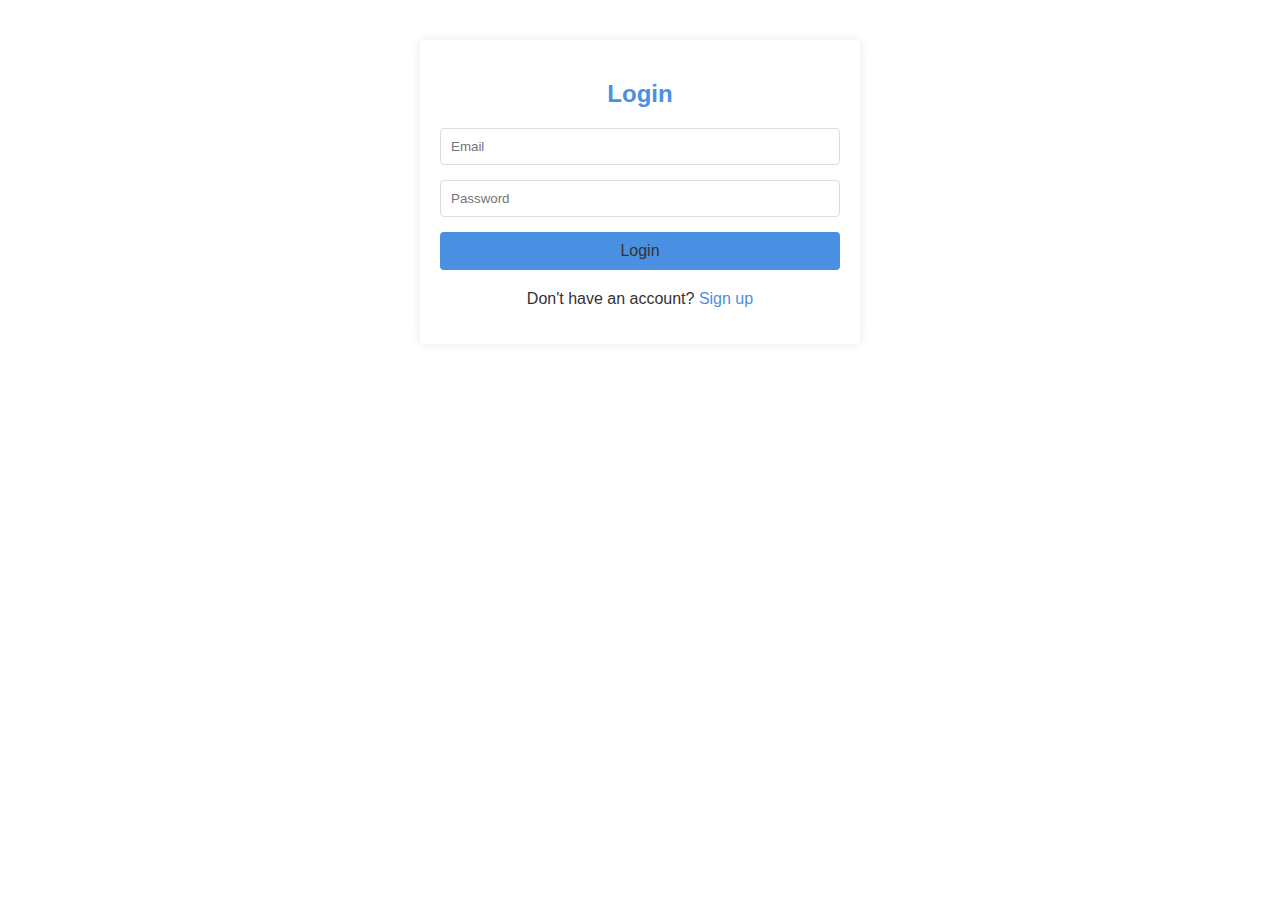
<file: e commerce/login.html>
<!DOCTYPE html>
<html lang="en">
<head>
    <meta charset="UTF-8">
    <meta name="viewport" content="width=device-width, initial-scale=1.0">
    <title>Login - ShopEase</title>
   <link rel="stylesheet" href="style.css">
</head>
<body>
    <div class="auth-container">
        <h2>Login</h2>
        <form class="auth-form" id="login-form">
            <input type="email" id="login-email" placeholder="Email" required>
            <input type="password" id="login-password" placeholder="Password" required>
            <button type="submit">Login</button>
        </form>
        <div class="auth-switch">
            <p>Don't have an account? <a href="signup.html">Sign up</a></p>
        </div>
    </div>
    <script src="script.js"></script>
    <script src="auth.js"></script>
</body>
</html>
</file>
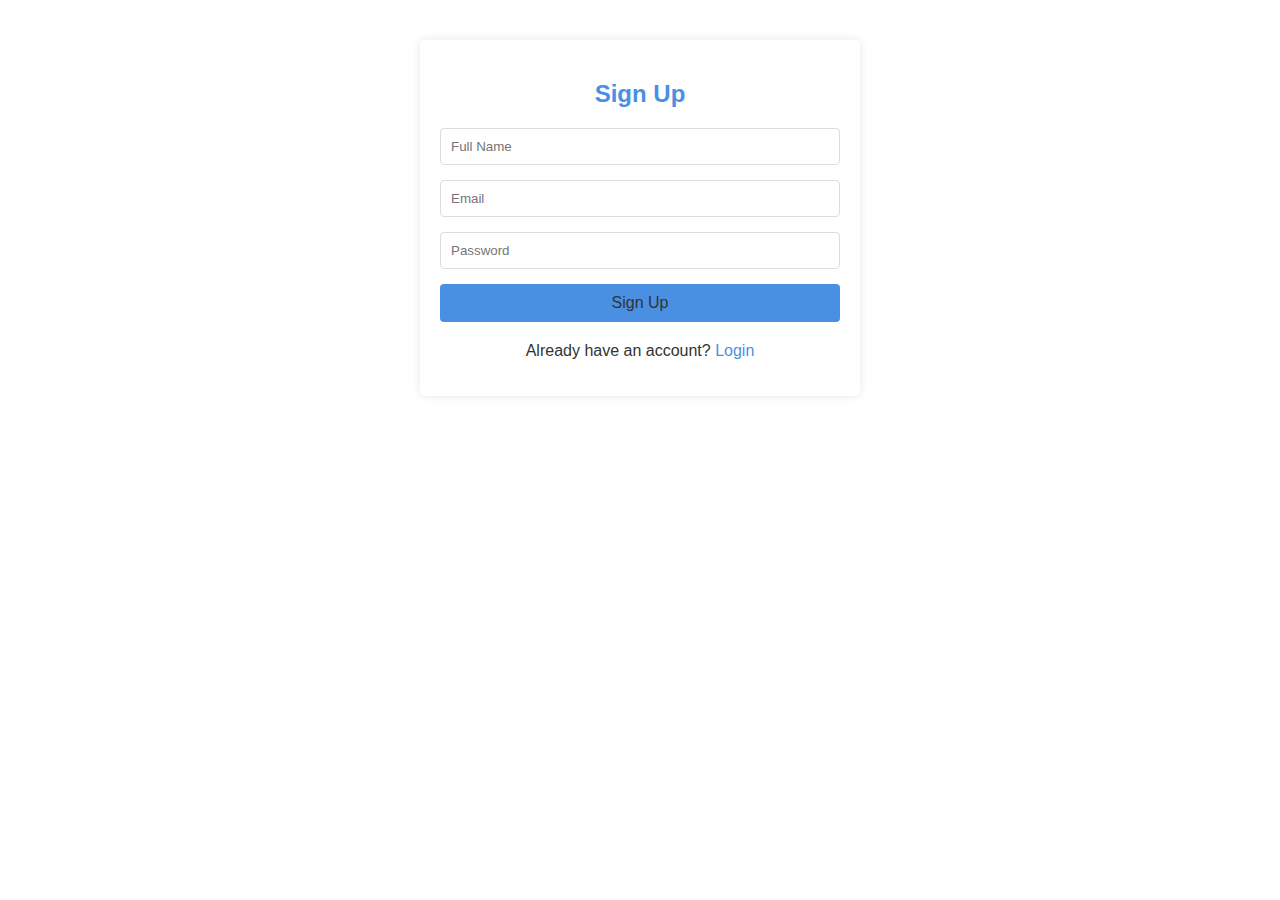
<file: e commerce/signup.html>
<!DOCTYPE html>
<html lang="en">
<head>
    <meta charset="UTF-8">
    <meta name="viewport" content="width=device-width, initial-scale=1.0">
    <title>Sign Up - ShopEase</title>
    <link rel="stylesheet" href="style.css">
</head>
<body>
    <div class="auth-container">
        <h2>Sign Up</h2>
        <form class="auth-form" id="signup-form">
            <input type="text" id="signup-name" placeholder="Full Name" required>
            <input type="email" id="signup-email" placeholder="Email" required>
            <input type="password" id="signup-password" placeholder="Password" required>
            <button type="submit">Sign Up</button>
        </form>
        <div class="auth-switch">
            <p>Already have an account? <a href="login.html">Login</a></p>
        </div>
    </div>
    <script src="script.js"></script>
    <script src="auth.js"></script>
</body>
</html>
</file>
<file: e commerce/style.css>
:root {
    --primary-color: #4a90e2;
    --secondary-color: #f39c12;
    --background-color: #ffffff;
    --text-color: #333333;
    --accent-color: #e74c3c;
}

body {
    font-family: 'Arial', sans-serif;
    margin: 0;
    padding: 0;
    background-color: var(--background-color);
    color: var(--text-color);
    transition: background-color 0.3s, color 0.3s;
}

body.dark-mode {
    --background-color: #2c3e50;
    --text-color: #ecf0f1;
}

:root {
    --primary-color: #4a90e2;
    --secondary-color: #f39c12;
    --background-color: #ffffff;
    --text-color: #333333;
    --accent-color: #e74c3c;
}

body {
    font-family: 'Arial', sans-serif;
    margin: 0;
    padding: 0;
    background-color: var(--background-color);
    color: var(--text-color);
    transition: background-color 0.3s, color 0.3s;
}

body.dark-mode {
    --background-color: #2c3e50;
    --text-color: #ecf0f1;
}

/* Header and Navigation */
header {
    background-color: var(--primary-color);
    padding: 1rem;
    position: sticky;
    top: 0;
    z-index: 1000;
}

nav {
    display: flex;
    justify-content: space-between;
    align-items: center;
    max-width: 1200px;
    margin: 0 auto;
}

.logo img {
    height: 50px;
}

.search-bar {
    display: flex;
    flex-grow: 1;
    margin: 0 2rem;
    position: relative;
}

.search-bar input {
    flex-grow: 1;
    padding: 0.5rem 2.5rem 0.5rem 1rem;
    border: none;
    border-radius: 4px;
    font-size: 1rem;
}

.search-bar button {
    position: absolute;
    right: 0;
    top: 0;
    height: 100%;
    padding: 0 1rem;
    background-color: var(--secondary-color);
    border: none;
    border-radius: 0 4px 4px 0;
    color: white;
    cursor: pointer;
}

.nav-links {
    display: flex;
    list-style-type: none;
    margin: 0;
    padding: 0;
}

.nav-links li {
    margin-left: 1rem;
}

.nav-links a {
    color: white;
    text-decoration: none;
    font-weight: bold;
}

.dropdown {
    position: relative;
}

.dropdown-content {
    display: none;
    position: absolute;
    background-color: var(--background-color);
    min-width: 160px;
    box-shadow: 0 8px 16px rgba(0,0,0,0.2);
    z-index: 1;
}

.dropdown-content a {
    color: var(--text-color);
    padding: 12px 16px;
    text-decoration: none;
    display: block;
}

.dropdown:hover .dropdown-content {
    display: block;
}

.user-actions {
    display: flex;
    align-items: center;
}

.user-actions a, .user-actions button {
    color: white;
    text-decoration: none;
    margin-left: 1rem;
    font-size: 1.2rem;
    background: none;
    border: none;
    cursor: pointer;
}

.cart-icon {
    position: relative;
}

#cart-count {
    position: absolute;
    top: -15px;
    right: -26px;

    background-color: var(--accent-color);
    color: white;
    font-size: 0.8rem;
    padding: 2px 6px;
    border-radius: 50%;
}

/* Category Pages */
.category-header {
    background-color: var(--primary-color);
    color: white;
    text-align: center;
    padding: 2rem 0;
}

.category-header h1 {
    margin: 0;
    font-size: 2.5rem;
}

.category-description {
    max-width: 800px;
    margin: 1rem auto;
    text-align: center;
}

.category-filters {
    background-color: #f4f4f4;
    padding: 1rem;
    margin-bottom: 2rem;
}

.filter-options {
    display: flex;
    justify-content: center;
    gap: 1rem;
}

.filter-options select {
    padding: 0.5rem;
    border: 1px solid #ddd;
    border-radius: 4px;
}

/* Deals Page */
.deals-header {
    background-color: var(--accent-color);
    color: white;
    text-align: center;
    padding: 2rem 0;
}

.deals-grid {
    display: grid;
    grid-template-columns: repeat(auto-fit, minmax(250px, 1fr));
    gap: 2rem;
    padding: 2rem;
}

.deal-card {
    border: 1px solid #ddd;
    border-radius: 8px;
    overflow: hidden;
    transition: transform 0.3s;
}

.deal-card:hover {
    transform: translateY(-5px);
}

.deal-card img {
    width: 100%;
    height: 200px;
    object-fit: cover;
}

.deal-info {
    padding: 1rem;
}

.deal-info h3 {
    margin: 0 0 0.5rem 0;
}

.deal-price {
    display: flex;
    justify-content: space-between;
    align-items: center;
}

.original-price {
    text-decoration: line-through;
    color: #888;
}

.discounted-price {
    font-weight: bold;
    color: var(--accent-color);
}

/* New Arrivals Page */
.new-arrivals-header {
    background-color: var(--secondary-color);
    color: white;
    text-align: center;
    padding: 2rem 0;
}

/* Contact Us Page */
.contact-form {
    max-width: 600px;
    margin: 2rem auto;
    padding: 2rem;
    background-color: #f4f4f4;
    border-radius: 8px;
}

.contact-form h2 {
    text-align: center;
    margin-bottom: 1rem;
}

.form-group {
    margin-bottom: 1rem;
}

.form-group label {
    display: block;
    margin-bottom: 0.5rem;
}

.form-group input,
.form-group textarea {
    width: 100%;
    padding: 0.5rem;
    border: 1px solid #ddd;
    border-radius: 4px;
}

.form-group textarea {
    height: 150px;
}

.submit-button {
    background-color: var(--primary-color);
    color: white;
    border: none;
    padding: 0.5rem 1rem;
    border-radius: 4px;
    cursor: pointer;
    transition: background-color 0.3s;
}

.submit-button:hover {
    background-color: #3a7bc8;
}

/* Responsive Design */
@media (max-width: 768px) {
    nav {
        flex-direction: column;
    }

    .search-bar {
        margin: 1rem 0;
        width: 100%;
    }

    .nav-links {
        flex-direction: column;
        align-items: center;
    }

    .nav-links li {
        margin: 0.5rem 0;
    }

    .user-actions {
        margin-top: 1rem;
    }
}

/* Login and Signup Pages */
.auth-container {
    max-width: 400px;
    margin: 10px;
}

/* Hero Slider */
#hero-slider {
    position: relative;
    overflow: hidden;
}

.slider-container {
    display: flex;
    transition: transform 0.5s ease-in-out;
}

.slide {
    flex: 0 0 100%;
    position: relative;
}

.slide img {
    width: 100%;
    height: 255px;
    object-fit: cover;
}

.slide-content {
    position: absolute;
    top: 50%;
    left: 50%;
    transform: translate(-50%, -50%);
    text-align: center;
    color: white;
    text-shadow: 2px 2px 4px rgba(0,0,0,0.5);
}

.slide-content h2 {
    font-size: 2.5rem;
    margin-bottom: 1rem;
}

.slide-content p {
    font-size: 1.2rem;
    margin-bottom: 1.5rem;
}

.cta-button {
    display: inline-block;
    padding: 0.8rem 1.5rem;
    background-color: var(--accent-color);
    color: white;
    text-decoration: none;
    border-radius: 4px;
    font-weight: bold;
    transition: background-color 0.3s;
}

.cta-button:hover {
    background-color: #c0392b;
}

.slider-arrow {
    position: absolute;
    top: 50%;
    transform: translateY(-50%);
    background-color: rgba(0,0,0,0.5);
    color: white;
    border: none;
    font-size: 2rem;
    padding: 1rem;
    cursor: pointer;
}

.slider-arrow.prev {
    left: 1rem;
}

.slider-arrow.next {
    right: 1rem;
}

/* Categories */
#categories {
    padding: 2rem;
    max-width: 1200px;
    margin: 0 auto;
}

.category-grid {
    display: grid;
    grid-template-columns: repeat(auto-fit, minmax(200px, 1fr));
    gap: 1rem;
}

.category-card {
    text-decoration: none;
    color: var(--text-color);
    text-align: center;
    transition: transform 0.3s;
}

.category-card:hover {
    transform: translateY(-5px);
}

.category-card img {
    width: 78%;
    border-radius: 9px;
    margin-bottom: 0.5rem;
    object-fit: cover;
    height: 81%;
}

/* Featured Products */
#featured-products {
    padding: 2rem;
    max-width: 1200px;
    margin: 0 auto;
}

.product-grid {
    display: grid;
    grid-template-columns: repeat(auto-fit, minmax(250px, 1fr));
    gap: 1.5rem;
}

.product-card {
    border: 1px solid #ddd;
    border-radius: 8px;
    padding: 1rem;
    display: flex;
    flex-direction: column;
    align-items: center;
    transition: box-shadow 0.3s;
}

.product-card:hover {
    box-shadow: 0 4px 8px rgba(0,0,0,0.1);
}

.product-card img {
    width: 100%;
    height: 200px;
    object-fit: contain;
    border-radius: 18px;
    margin-bottom: 1rem;
}

.product-card h3 {
    margin: 0.5rem 0;
}

.product-card .price {
    font-weight: bold;
    color: var(--accent-color);
    margin-bottom: 0.5rem;
}

.product-card .add-to-cart {
    background-color: var(--primary-color);
    color: white;
    border: none;
    padding: 0.5rem 1rem;
    border-radius: 4px;
    cursor: pointer;
    transition: background-color 0.3s;
}

.product-card .add-to-cart:hover {
    background-color: #2980b9;
}

/* Footer */
footer {
    background-color: #34495e;
    color: white;
    padding: 2rem 0;
}

.footer-content {
    display: flex;
    flex-wrap: wrap;
    justify-content: space-between;
    max-width: 1200px;
    margin: 0 auto;
    padding: 0 2rem;
}

.footer-section {
    flex: 1;
    
    margin-right: 2rem;
    margin-bottom: 1rem;
}

.footer-section h3 {
    margin-bottom: 1rem;
    font-size: 1.2rem;
}

.footer-section.about p {
    margin-bottom: 1rem;
}

.contact-info p {
    margin-bottom: 0.5rem;
}

.footer-section.links ul {
    list-style-type: none;
    padding: 0;
}

.footer-section.links li {
    margin-bottom: 0.5rem;
}

.footer-section.links a {
    color: white;
    text-decoration: none;
}

.footer-section.newsletter form {
    display: flex;
}

.footer-section.newsletter input {
    flex-grow: 1;
    padding: 0.5rem;
    border: none;
    border-radius: 4px 0 0 4px;
}

.footer-section.newsletter button {
    padding: 0.5rem 1rem;
    background-color: var(--accent-color);
    border: none;
    border-radius: 0 4px 4px 0;
    color: white;
    cursor: pointer;
}

.social-icons {
    display: flex;
    gap: 1rem;
}

.social-icons a {
    color: white;
    font-size: 1.5rem;
    transition: color 0.3s;
}

.social-icons a:hover {
    color: var(--accent-color);
}

.footer-bottom {
    text-align: center;
    padding-top: 2rem;
    margin-top: 2rem;
    border-top: 1px solid rgba(255,255,255,0.1);
}

/* Responsive Design */
@media (max-width: 768px) {
    nav {
        flex-direction: column;
    }

    .search-bar {
        margin: 1rem 0;
    }

    .nav-links {
        flex-direction: column;
        align-items: center;
    }

    .nav-links li {
        margin: 0.5rem 0;
    }

    .footer-content {
        flex-direction: column;
    }

    .footer-section {
        margin-right: 0;
    }
}

/* ... (previous styles remain unchanged) ... */

/* Login and Signup Styles */
.auth-container {
    max-width: 400px;
    margin: 40px auto;
    padding: 20px;
    background-color: var(--white);
    border-radius: 5px;
    box-shadow: 0 0 10px rgba(0, 0, 0, 0.1);
}

.auth-container h2 {
    text-align: center;
    margin-bottom: 20px;
    color: var(--primary-color);
}

.auth-form {
    display: flex;
    flex-direction: column;
}

.auth-form input {
    margin-bottom: 15px;
    padding: 10px;
    border: 1px solid #ddd;
    border-radius: 4px;
}

.auth-form button {
    background-color: var(--primary-color);
    color: var(--white);
    padding: 10px;
    border: none;
    border-radius: 4px;
    cursor: pointer;
    font-size: 16px;
}

.auth-form button:hover {
    background-color: #1a5653;
}

.auth-switch {
    text-align: center;
    margin-top: 20px;
}

.auth-switch a {
    color: var(--primary-color);
    text-decoration: none;
}

.auth-switch a:hover {
    text-decoration: underline;
}

/* Updated Cart Styles */
.cart-summary {
    background-color: var(--white);
    border-radius: 5px;
    padding: 20px;
    box-shadow: 0 0 10px rgba(0, 0, 0, 0.1);
}

.cart-summary h2 {
    color: var(--primary-color);
    margin-bottom: 20px;
}

.summary-item {
    display: flex;
    justify-content: space-between;
    margin-bottom: 10px;
}

.summary-item.total {
    font-weight: bold;
    font-size: 1.2em;
    margin-top: 20px;
    padding-top: 20px;
    border-top: 1px solid var(--background-color);
}

#checkout-button {
    width: 100%;
    margin-top: 20px;
    background-color: var(--secondary-color);
    color: var(--white);
    padding: 10px;
    border: none;
    border-radius: 4px;
    cursor: pointer;
    font-size: 16px;
}

#checkout-button:hover {
    background-color: #e55b13;
}

/* ... (previous styles remain unchanged) ... */
</file>
